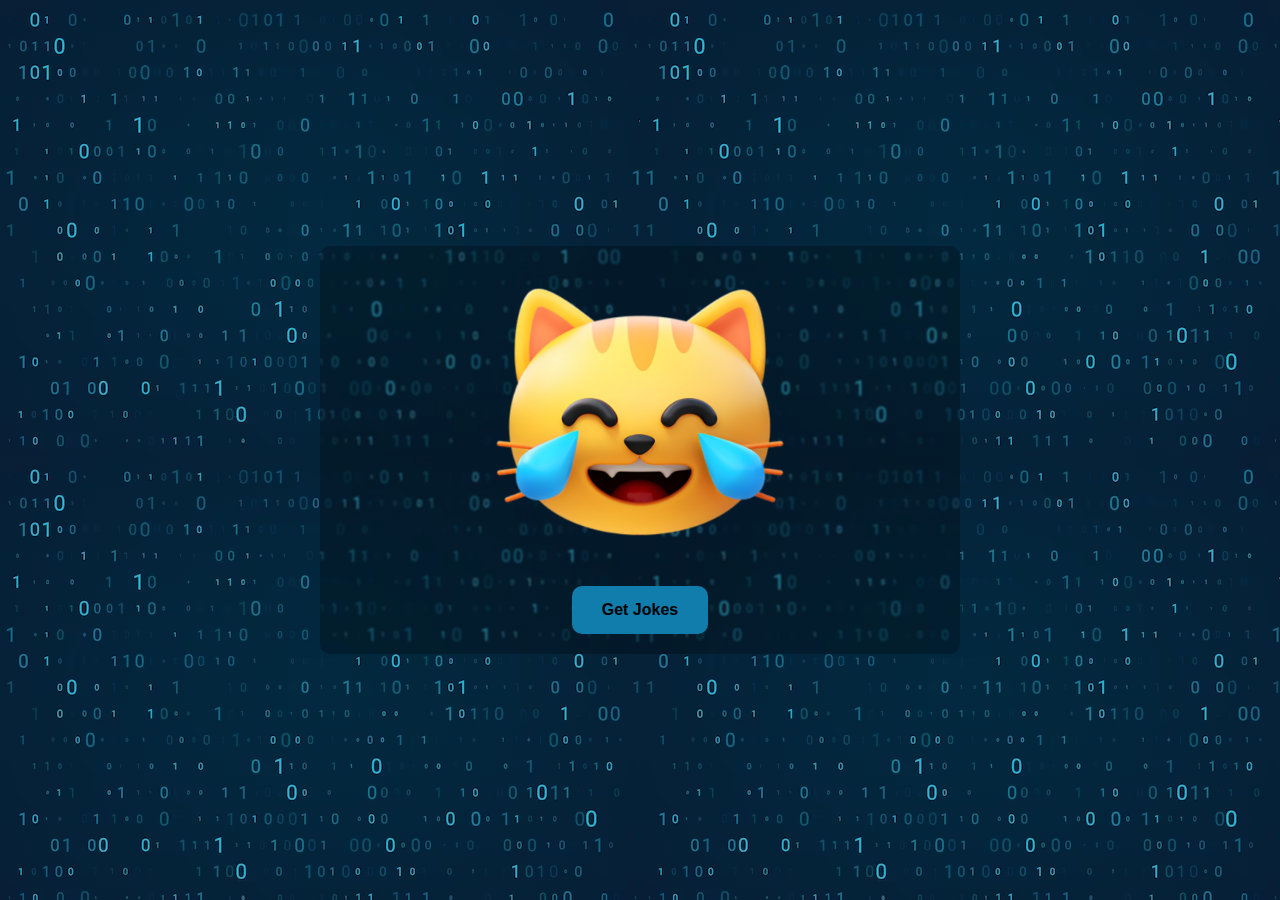
<file: Random Joke Generator/index.html>
<!DOCTYPE html>
<html lang="en">
<head>
    <meta charset="UTF-8">
    <meta name="viewport" content="width=device-width, initial-scale=1.0">
    <title>Document</title>
    <link rel="stylesheet" href="style.css">
</head>
<body>
   <div class="bg1"></div>
   <div class="bg2"></div>
   <div class="jokeBox">
    <img src="assets/laughing cat.png" alt="">
    <div id="joke"></div>
    <button>Get Jokes</button>
    </div>

    <script src="script.js"></script>
</body>
</html>
</file>
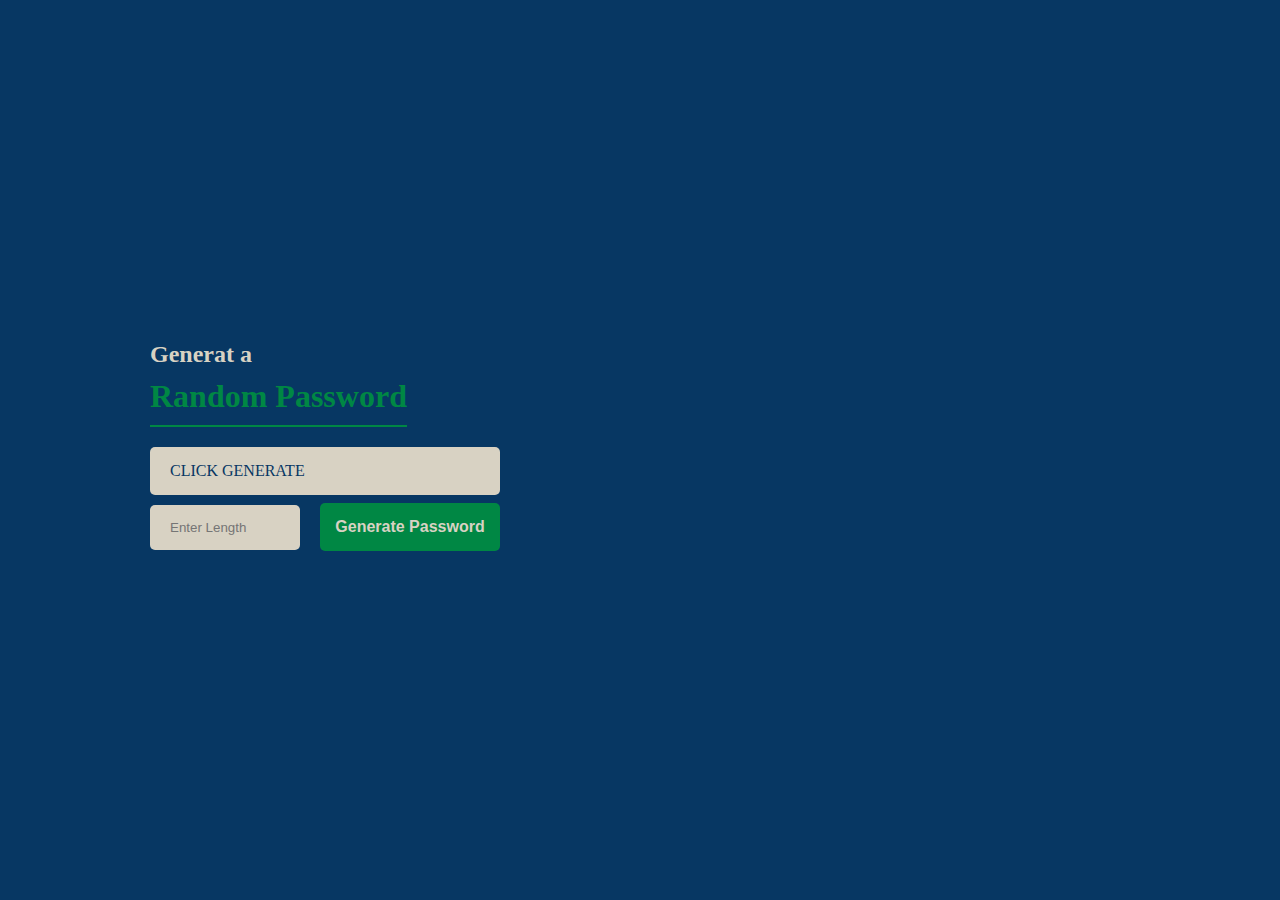
<file: Random Password Generator/index.html>
<!DOCTYPE html>
<html lang="en">
<head>
    <meta charset="UTF-8">
    <meta name="viewport" content="width=device-width, initial-scale=1.0">
    <title>Random password generator</title>
    <link rel="stylesheet" href="https://cdnjs.cloudflare.com/ajax/libs/font-awesome/6.4.2/css/all.min.css" integrity="sha512-z3gLpd7yknf1YoNbCzqRKc4qyor8gaKU1qmn+CShxbuBusANI9QpRohGBreCFkKxLhei6S9CQXFEbbKuqLg0DA==" crossorigin="anonymous" referrerpolicy="no-referrer" />
    <link rel="stylesheet" href="style.css">
</head>
<body>
    <div class="mainBox">
        <h2>Generat a</h2>
        <h1>Random Password</h1>
        <div id="displayPass">CLICK GENERATE</div>
        <i id = 'copy' class="fa-regular fa-copy"></i>
        <form action="">
            <input type="number" name="" id="passLength" placeholder="Enter Length">
            <button id="generate">Generate Password</button>
        </form>
    </div>
    
    <script src="script.js"></script>
</body>
</html>
</file>
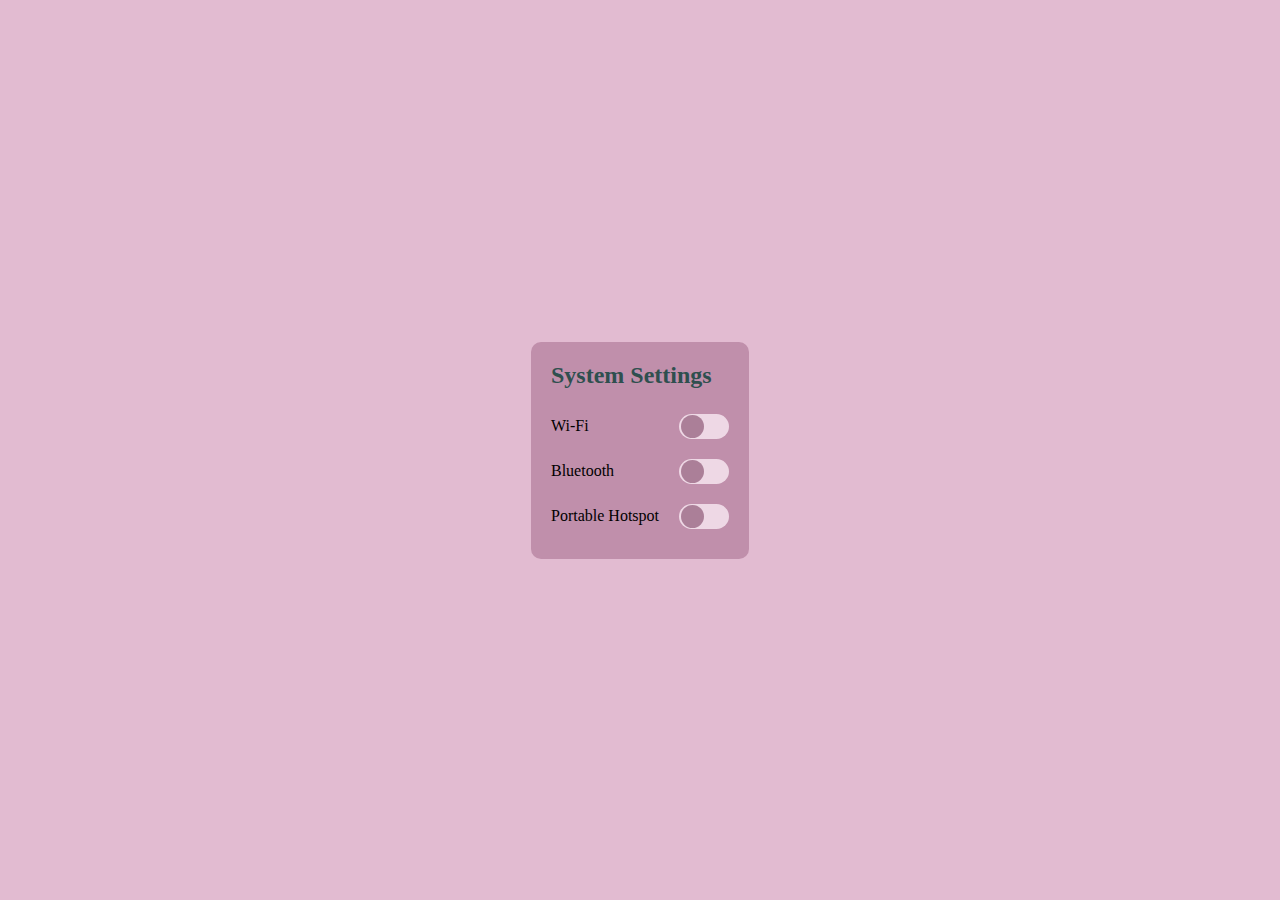
<file: Settings Page/index.html>
<!DOCTYPE html>
<html lang="en">
<head>
    <meta charset="UTF-8">
    <meta name="viewport" content="width=device-width, initial-scale=1.0">
    <title>Settings Page</title>
    <link rel="stylesheet" href="style.css">
</head>
<body> 
    <input type="checkbox" name="" id="settings1">
    <input type="checkbox" name="" id="settings2">
    <input type="checkbox" name="" id="settings3">
    <div class="settingsContainer">
        <h2>System Settings</h2>
        <div class="setting setting1">
            <p>Wi-Fi</p>
            <label for="settings1" class="settings1"></label>
        </div>
        <div class="setting setting2">
            <p>Bluetooth</p>
            <label for="settings2" class="settings2"></label>
        </div>
        <div class="setting setting3">
            <p>Portable Hotspot</p>
            <label for="settings3" class="settings3"></label>
        </div>
    </div>
</body>
</html>
</file>
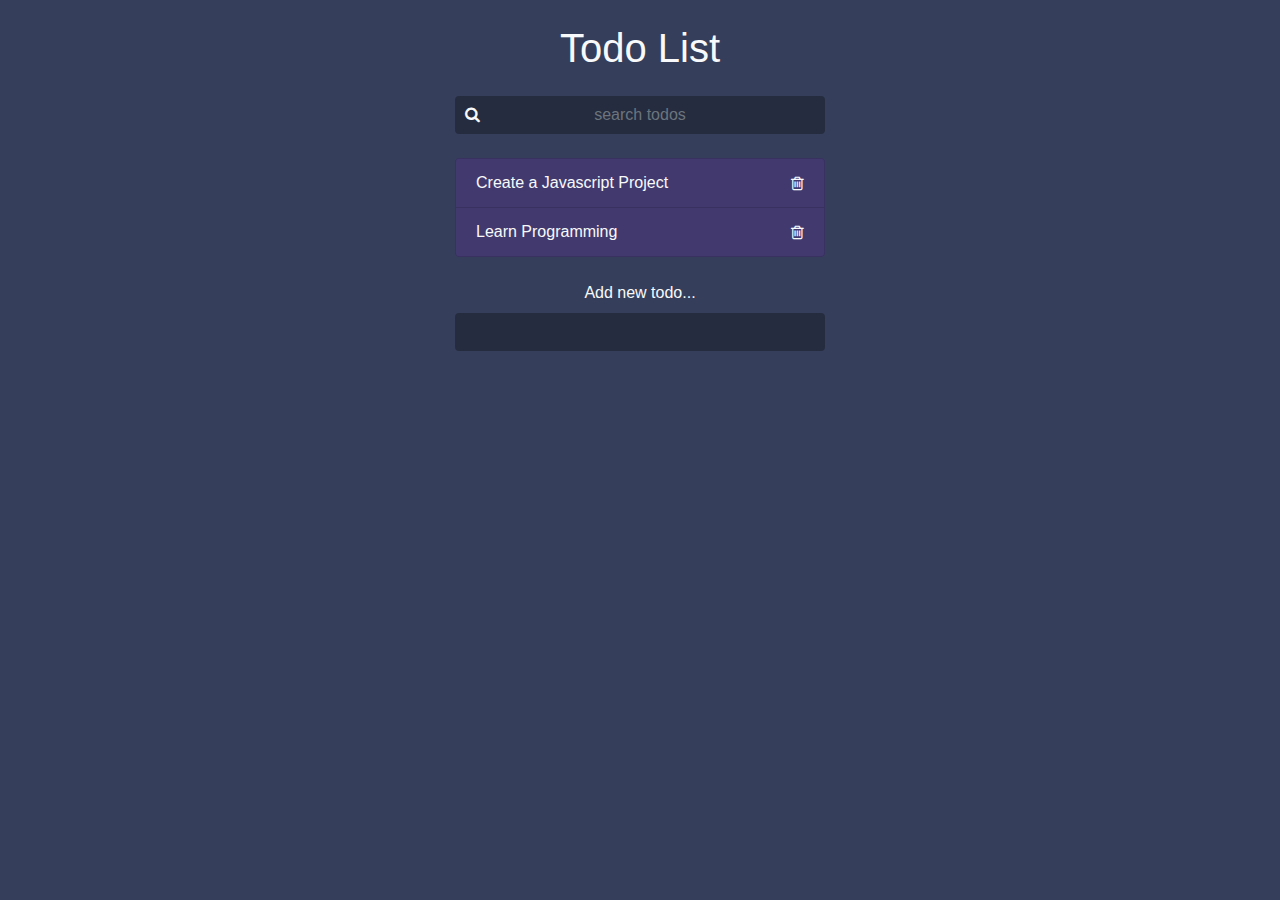
<file: To Do List JS/index.html>
<!DOCTYPE html>

<html lang="en">



<head>

    <meta charset="UTF-8">

    <meta name="viewport" content="width=device-width, initial-scale=1.0">

    <link rel="stylesheet" href="https://stackpath.bootstrapcdn.com/bootstrap/4.5.2/css/bootstrap.min.css"
        integrity="sha384-JcKb8q3iqJ61gNV9KGb8thSsNjpSL0n8PARn9HuZOnIxN0hoP+VmmDGMN5t9UJ0Z" crossorigin="anonymous">

    <link rel="stylesheet" href="https://cdnjs.cloudflare.com/ajax/libs/font-awesome/4.7.0/css/font-awesome.min.css">

    <link rel="stylesheet" href="style.css">

    <title>My Todo List</title>

</head>



<body>

    <div class="container">

        <header class="text-center text-light my-4">

            <h1 class="mb-4">Todo List</h1>

            <form action="" class="search">

                <i class="fa fa-search icon"></i>

                <input type="text" class="form-control input-field m-auto" placeholder="search todos">

            </form>

        </header>

        <!-- items center justify content -->

        <ul class="list-group todos mx-auto text-light">

            <li class="list-group-item d-flex justify-content-between align-items-center">

                <span>Create a Javascript Project</span>

                <i class="fa fa-trash-o delete"></i>

            </li>

            <!-- display flex -->

            <li class="list-group-item d-flex justify-content-between align-items-center">

                <span>Learn Programming</span>

                <i class="fa fa-trash-o delete"></i>



            </li>

        </ul>



        <form class="add text-center my-4">

            <!-- align items center justify, fa trash alt -->

            <label class="text-light">

                Add new todo...

            </label>

            <input type="text" class="form-control m-auto" name="add" />

        </form>

    </div>

    <script src="script.js"></script>

</body>



</html>
</file>
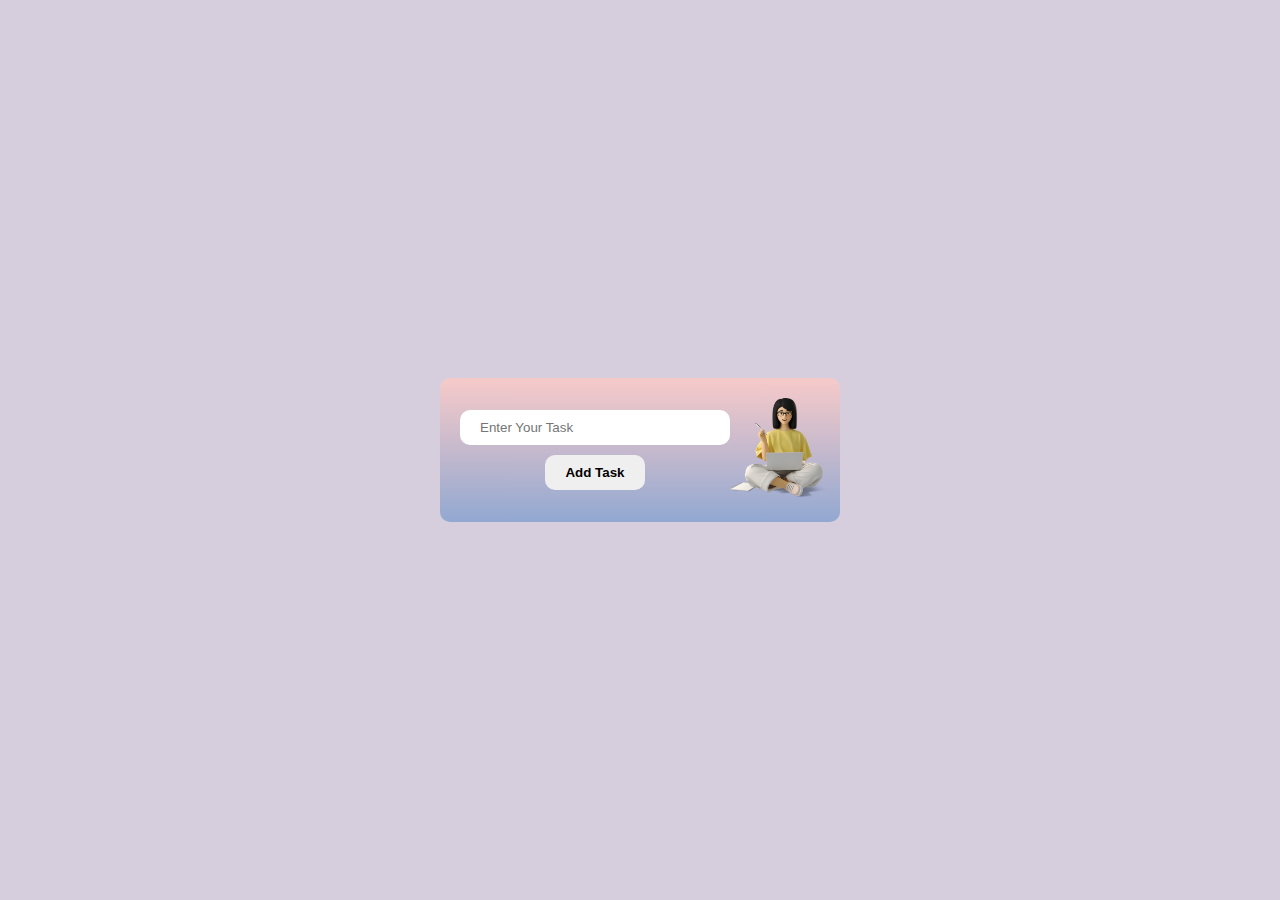
<file: To do list/index.html>
<!DOCTYPE html>
<html lang="en">
<head>
    <meta charset="UTF-8">
    <meta name="viewport" content="width=device-width, initial-scale=1.0">
    <title>To do list</title>
    <link rel="stylesheet" href="https://fonts.googleapis.com/css2?family=Material+Symbols+Outlined:opsz,wght,FILL,GRAD@24,400,0,0" />
    <link rel="stylesheet" href="style.css">
</head>
<body>
    <div class="mainBox">
        <div class="top">
            <form class="topLeft">
                <input type="text" name="" id="entry" placeholder="Enter Your Task">
                <button id="entryButton">Add Task</button>
            </form>
            <div class="topRight">
                <img src="assets/girl.png" alt="">
            </div>
        </div>
        <ul id="textNode"></ul>
    </div>

    <script src="script.js"></script>
</body>
</html>
</file>
<file: Random Joke Generator/style.css>
*{
    margin: 0;
    padding: 0;
}
body{
    width: 100%;
    height: 100vh;
    display: flex;
    justify-content: center;
    align-items: center;
    overflow: hidden;
    background-image: url(assets/bg);
}
.bg1{
    width: 100%;
    height: 100vh;
    background-image: url(assets/bg);
    z-index: -1;
    animation: bg1 35s ease-in-out  infinite;
}
@keyframes bg1{
    0%{
        transform: rotate(0deg);
    }
    100%{
        transform: rotate(360deg);
    }
}
.bg2{
    width: 100%;
    height: 100vh;
    background-image: url(assets/bg);
    z-index: -2;
    animation: bg2 35s ease-in-out  infinite;
}
@keyframes bg2{
    0%{
        transform: rotate(0deg);
    }
    100%{
        transform: rotate(360deg);
    }
}
.jokeBox{
    width: 600px;
    height: auto;
    padding: 20px;
    background-color: rgb(0, 0, 0, 0.25);
    backdrop-filter: blur(1px);
    color: white; 
    font-size: 20px;
    border-radius: 10px;
    display: flex;
    flex-direction: column;
    align-items: center;
    position: absolute;
    z-index: 1;
}
.jokeBox img{
    /* width: 300px; */
    height: auto;
    /* margin: 0 auto; */
    max-width: 50%;
}
button{
    padding: 15px 30px;
    margin-top: 20px;
    border: none;
    outline: none;
    background-color: #107dac;
    border-radius: 10px;
    font-size: 16px;
    font-weight: 600;
}
button:hover{
    background-color: rgb(16,125,172, 0.25);
    color: white;
    padding: 15px 40px;
}
@media (max-width : 700px){
    .jokeBox{
        width: auto;
    }
}
</file>
<file: Random Password Generator/style.css>
*{
    margin: 0;
    padding: 0;
    box-sizing: border-box;
    border-radius: 5px;
}
body{
    width: 100%;
    min-height: 100vh;
    display: flex;
    flex-direction: column;
    justify-content: center;
    background-color: #073763;
    color: #d8d2c3;
}
.mainBox{
    margin-left: 150px;
    max-width: 350px;
    display: flex;
    flex-direction: column;
}
h1{
    width: fit-content;
    padding-bottom: 10px;
    margin: 10px 0 20px 0;
    color: 	#008744;
    border-radius: 0;
    border-bottom: 2px solid#008744;
}
input{
    width: 150px;
    padding: 15px 20px;
    border: none;
    outline: none;
    margin: 10px 0;
    background-color: #d8d2c3;
    color: #073763;
}
form{
    display: flex;
    align-items: center;
    justify-content: space-between;
}
#displayPass{
    padding: 15px 20px;
    background-color: #d8d2c3;
    color: #073763;
}
i{
    align-self: flex-end;
    color: #073763;
    font-size: 20px;
    transform: translate(-15px, -33px);
    cursor: pointer;
}
#generate{
    width: 180px;
    padding: 15px 10px;
    font-size: 16px;
    font-weight: 700;
    color: #d8d2c3;
    background-color: #008744;
    border: none;
    outline: none;
    cursor: pointer;
}
@media (max-width: 600px){
    .mainBox{
        margin-left: 0;
        padding: 20px;
    }
    input{
        width: 120px;
    }
    #generate{
        width: 1auto;
    padding: 15px 10px;
    }
}
</file>
<file: Settings Page/style.css>
*{
    margin: 0;
    padding: 0;
    box-sizing: border-box;
}
body{
    width: 100%;
    min-height: 100vh;
    display: flex;
    justify-content: center;
    align-items: center;
    background: #e2bbd1;
}
h2{
    color: darkslategray;
    margin: 0 0 15px 0;
}
.settingsContainer{
    display: flex;
    flex-direction: column;
    align-items: flex-start;
    padding: 20px;
    border-radius: 10px;
    background-color: #c08fab;
}
.setting{
    margin: 10px 0;
}
input[type="checkbox"]{
    display: none;
}
label{
    height: 25px;
    width: 50px;
    border-radius: 25px;
    background-color: #eed8e5;
    display: flex;
    align-items: center;
    position: relative;
    margin-left: 20px;
}
label::before{
    content: "";
    height: 23px;
    width: 23px;
    margin-left: 2px;
    background-color: #ab7f98;
    border-radius: 50%;
    position: absolute;
}
.setting{
    width: 100%;
    display: flex;
    justify-content: space-between;
    align-items: center;
}
#settings1:checked ~ .settingsContainer .setting .settings1:before,
#settings2:checked ~ .settingsContainer .setting .settings2:before,
#settings3:checked ~ .settingsContainer .setting .settings3:before{
    left: 23px;
}
</file>
<file: To Do List JS/style.css>
body {
    background: #353f5b;
  }
  .container {
    max-width: 400px;
  }
  .search i {
    position: absolute;
  }
  .search {
    position: relative;
  }
  .icon {
    padding: 10px;
    left: 0;
  }
  .input-field {
    text-align: center;
  }
  
  input[type="text"],
  input[type="text"]:focus {
    color: #fff;
    border: none;
    background: rgba(0, 0, 0, 0.3);
    max-width: 400px;
  }
  .todos li {
    background: #423a6f;
  }
  .delete {
    cursor: pointer;
  }
  
  
  .filtered{
    display: none !important;
  }
</file>
<file: To do list/style.css>
*{
    margin: 0;
    padding: 0;
    box-sizing: border-box;
}
body{
    width: 100%;
    min-height: 100vh;
    padding: 0 10px;
    display: flex;
    flex-direction: column;
    justify-content: center;
    align-items: center;
    box-sizing: border-box;
    background:#D6CEDC;
}
.mainBox{
    width: 400px;
    height: auto;
    padding: 20px;
    background: linear-gradient(	#f7cac9,#dec2cb,#c5b9cd,#abb1cf,#92a8d1);
    border-radius: 10px;
}
.mainBox .top{
    width: 100%;
    display: flex;
    flex-direction: row;
    align-items: center;
    justify-content: space-between;
}
.mainBox .top .topLeft{
    display: flex;
    flex-direction: column;
    align-items: center;
}
.mainBox .top .topLeft input{
    width: 270px;
    padding: 10px 20px;
    border: none;
    outline: none;
    border-radius: 10px;
}
.mainBox .top .topLeft button{
    padding: 10px 20px;
    margin-top: 10px;
    border: none;
    outline: none;
    border-radius: 10px;
    font-weight: 700;
}
.mainBox .top .topRight img{
    width: 100px;
    height: auto;
}
#textNode{
    cursor: pointer;
}
#textNode li{
    width: 100%;
    margin: 10px 0;
    display: flex;
    flex-direction: row;
    align-items: center;
    justify-content: space-between;
}
#textNode li div{
    text-decoration: underline;
    margin: 0 10px;
    cursor: auto;
}
</file>
